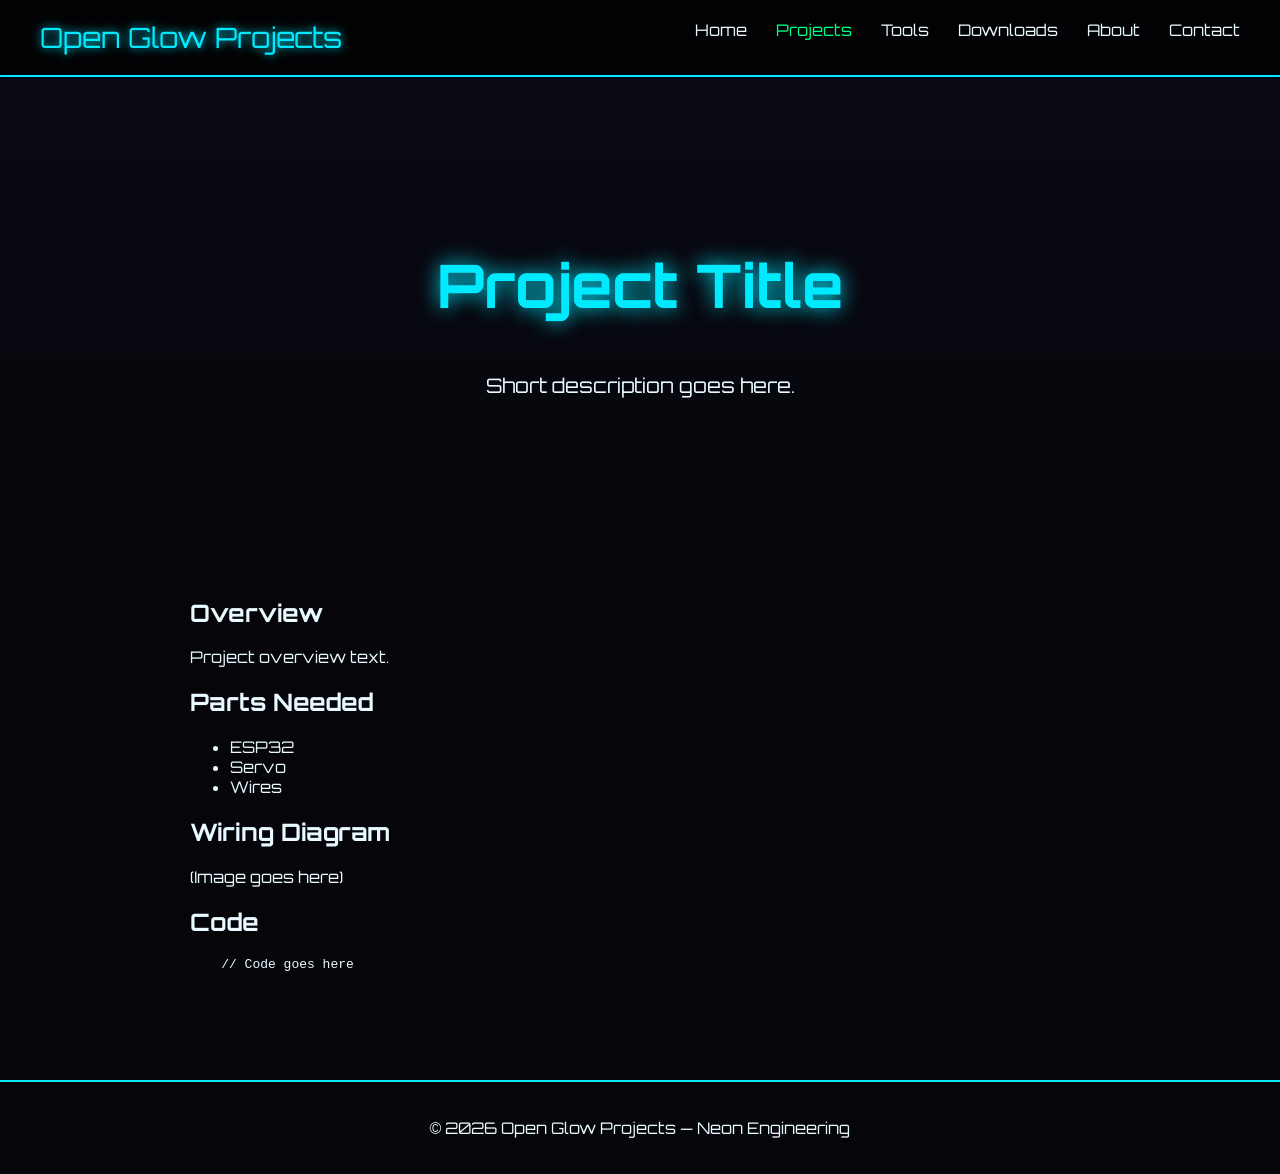
<file: project-template.html>
<!DOCTYPE html>
<html lang="en">
<head>
    <meta charset="UTF-8">
    <title>Project | Open Glow</title>
    <meta name="robots" content="noindex, nofollow">
    <link rel="stylesheet" href="assets/css/style.css">
</head>

<body>

<header>
    <div class="logo">Open Glow Projects</div>
    <nav>
        <a href="index.html">Home</a>
        <a href="projects.html" style="color:#00ff88;">Projects</a>
        <a href="tools.html">Tools</a>
        <a href="downloads.html">Downloads</a>
        <a href="about.html">About</a>
        <a href="contact.html">Contact</a>
    </nav>
</header>

<section class="hero">
    <h1>Project Title</h1>
    <p>Short description goes here.</p>
</section>

<section style="padding:40px; max-width:900px; margin:auto;">

    <h2>Overview</h2>
    <p>Project overview text.</p>

    <h2>Parts Needed</h2>
    <ul>
        <li>ESP32</li>
        <li>Servo</li>
        <li>Wires</li>
    </ul>

    <h2>Wiring Diagram</h2>
    <p>(Image goes here)</p>

    <h2>Code</h2>
    <pre>
    // Code goes here
    </pre>

</section>

<footer>
    <p>© 2026 Open Glow Projects — Neon Engineering</p>
</footer>

</body>
</html>
</file>
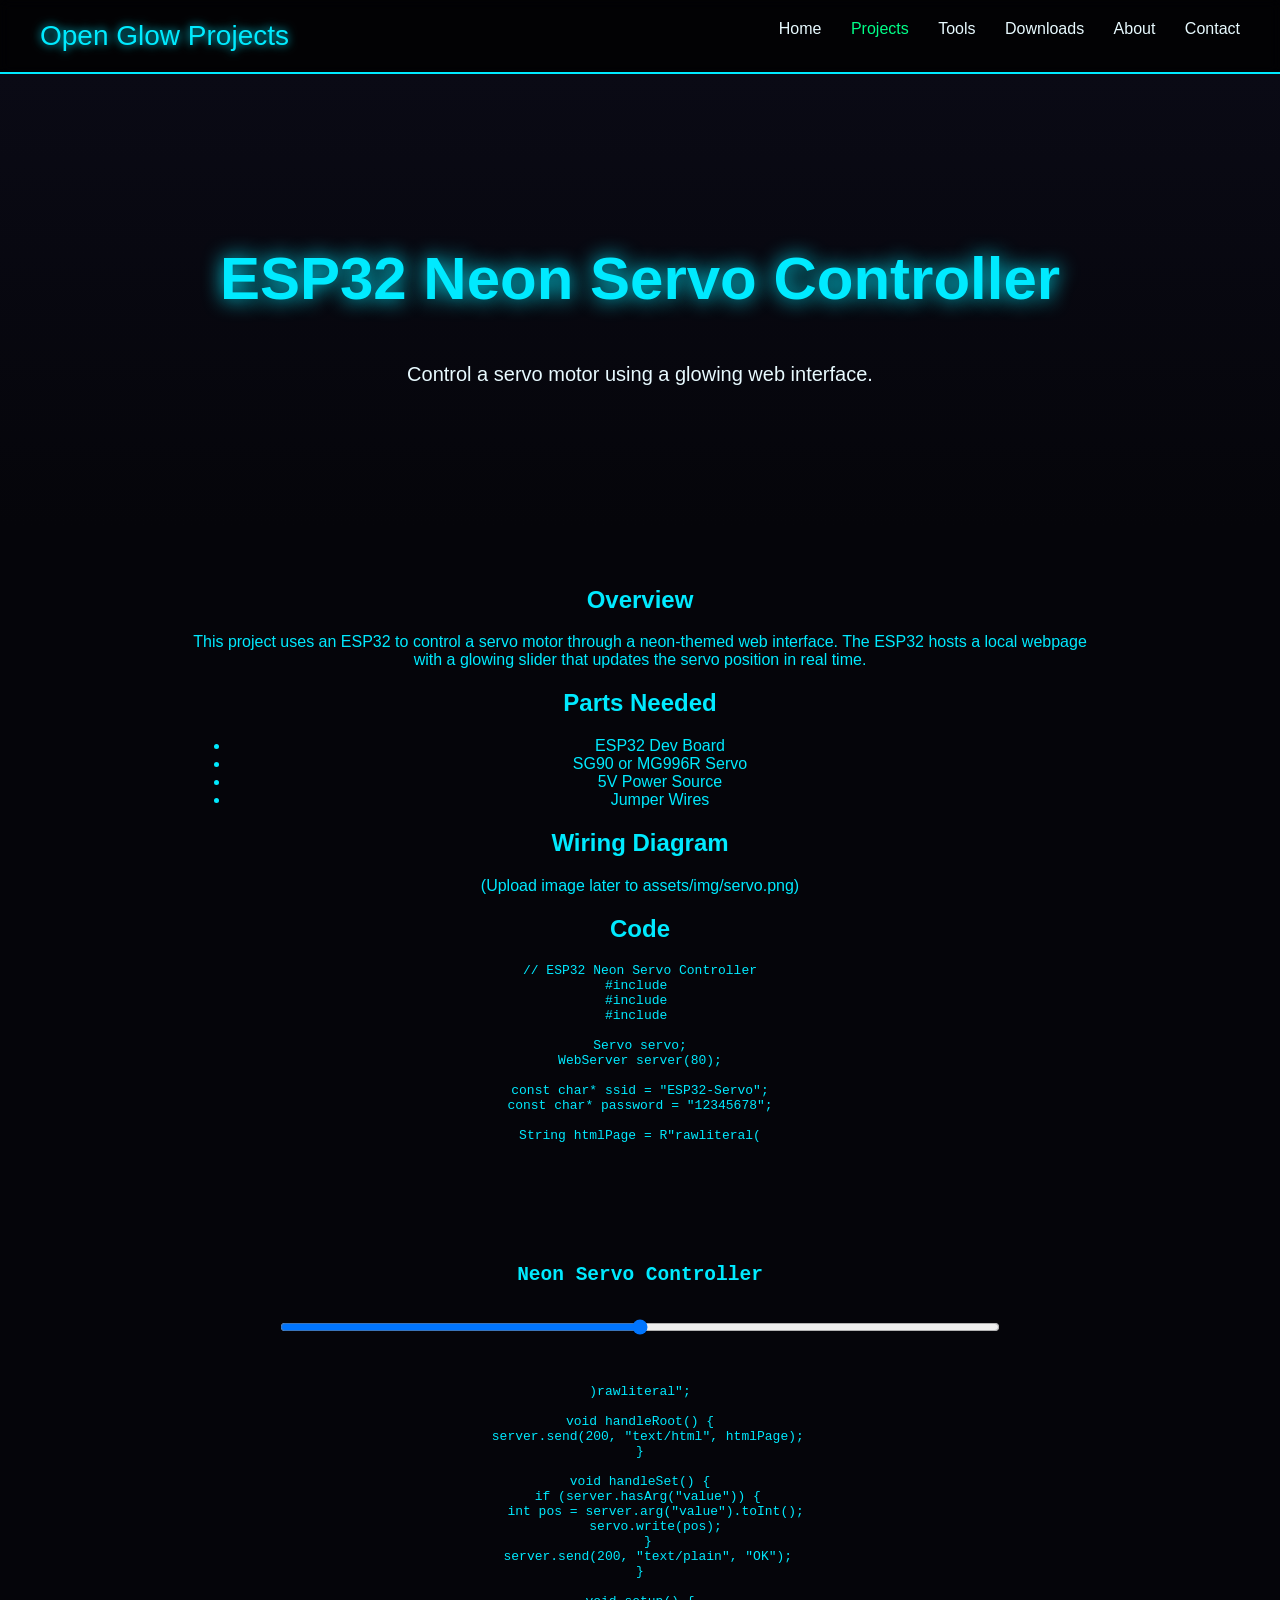
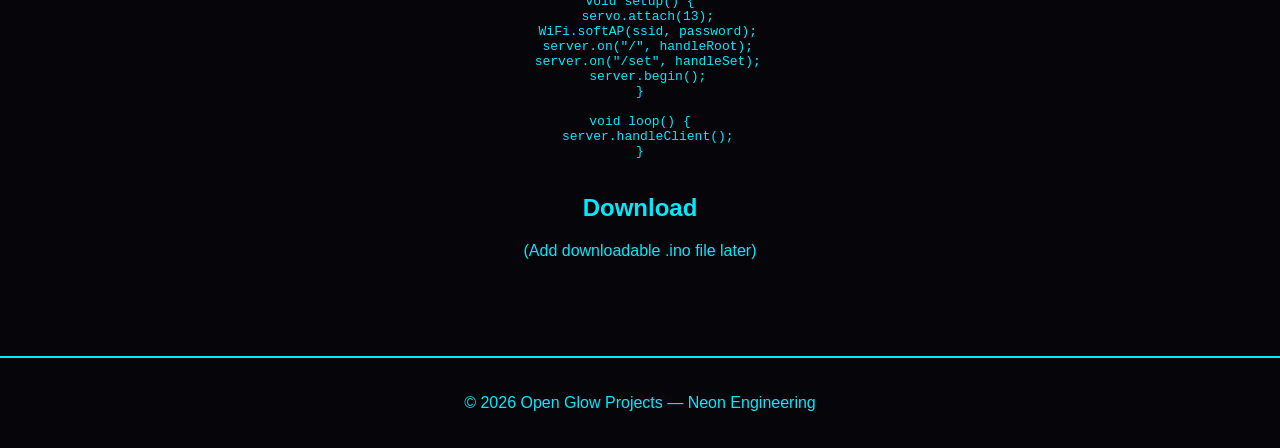
<file: servo-controller.html>
<!DOCTYPE html>
<html lang="en">
<head>
    <meta charset="UTF-8">
    <title>ESP32 Neon Servo Controller | Open Glow</title>
    <meta name="robots" content="noindex, nofollow">
    <link rel="stylesheet" href="assets/css/style.css">
</head>

<body>

<header>
    <div class="logo">Open Glow Projects</div>
    <nav>
        <a href="index.html">Home</a>
        <a href="projects.html" style="color:#00ff88;">Projects</a>
        <a href="tools.html">Tools</a>
        <a href="downloads.html">Downloads</a>
        <a href="about.html">About</a>
        <a href="contact.html">Contact</a>
    </nav>
</header>

<section class="hero">
    <h1>ESP32 Neon Servo Controller</h1>
    <p>Control a servo motor using a glowing web interface.</p>
</section>

<section style="padding:40px; max-width:900px; margin:auto;">

    <h2>Overview</h2>
    <p>
        This project uses an ESP32 to control a servo motor through a neon‑themed web interface.
        The ESP32 hosts a local webpage with a glowing slider that updates the servo position in real time.
    </p>

    <h2>Parts Needed</h2>
    <ul>
        <li>ESP32 Dev Board</li>
        <li>SG90 or MG996R Servo</li>
        <li>5V Power Source</li>
        <li>Jumper Wires</li>
    </ul>

    <h2>Wiring Diagram</h2>
    <p>(Upload image later to assets/img/servo.png)</p>

    <h2>Code</h2>
    <pre>
// ESP32 Neon Servo Controller
#include <WiFi.h>
#include <WebServer.h>
#include <ESP32Servo.h>

Servo servo;
WebServer server(80);

const char* ssid = "ESP32-Servo";
const char* password = "12345678";

String htmlPage = R"rawliteral(
<!DOCTYPE html>
<html>
<head>
<title>Neon Servo Controller</title>
<style>
body { background:#05050a; color:#00eaff; font-family:Arial; text-align:center; }
input[type=range] { width:80%; }
</style>
</head>
<body>
<h1>Neon Servo Controller</h1>
<input type="range" min="0" max="180" value="90" id="slider" oninput="updateServo(this.value)">
<script>
function updateServo(val){
  fetch('/set?value=' + val);
}
</script>
</body>
</html>
)rawliteral";

void handleRoot() {
  server.send(200, "text/html", htmlPage);
}

void handleSet() {
  if (server.hasArg("value")) {
    int pos = server.arg("value").toInt();
    servo.write(pos);
  }
  server.send(200, "text/plain", "OK");
}

void setup() {
  servo.attach(13);
  WiFi.softAP(ssid, password);
  server.on("/", handleRoot);
  server.on("/set", handleSet);
  server.begin();
}

void loop() {
  server.handleClient();
}
    </pre>

    <h2>Download</h2>
    <p>(Add downloadable .ino file later)</p>

</section>

<footer>
    <p>© 2026 Open Glow Projects — Neon Engineering</p>
</footer>

</body>
</html>
</file>
<file: assets/css/style.css>
@import url('https://fonts.googleapis.com/css2?family=Orbitron:wght@400;700&display=swap');

body {
    margin: 0;
    background: #05050a;
    color: #e8faff;
    font-family: 'Orbitron', sans-serif;
}

/* Header */
header {
    display: flex;
    justify-content: space-between;
    padding: 20px 40px;
    border-bottom: 2px solid #00eaff;
    background: rgba(0,0,0,0.6);
    backdrop-filter: blur(6px);
}

.logo {
    font-size: 28px;
    color: #00eaff;
    text-shadow: 0 0 10px #00eaff;
}

nav a {
    margin-left: 25px;
    color: #e8faff;
    text-decoration: none;
    transition: 0.3s;
}

nav a:hover {
    color: #00ff88;
    text-shadow: 0 0 10px #00ff88;
}

/* Hero */
.hero {
    text-align: center;
    padding: 120px 20px;
    background: linear-gradient(180deg, #0a0a15, #05050a);
}

.hero h1 {
    font-size: 60px;
    color: #00eaff;
    text-shadow: 0 0 20px #00eaff;
}

.hero p {
    font-size: 20px;
    margin-top: 10px;
    color: #e8faff;
}

.btn {
    display: inline-block;
    margin-top: 25px;
    padding: 12px 30px;
    background: #00eaff;
    color: #05050a;
    border-radius: 6px;
    text-decoration: none;
    font-weight: bold;
    box-shadow: 0 0 15px #00eaff;
    transition: 0.3s;
}

.btn:hover {
    background: #00ff88;
    box-shadow: 0 0 20px #00ff88;
}

/* Cards */
.card-grid {
    display: grid;
    grid-template-columns: repeat(auto-fit, minmax(260px, 1fr));
    gap: 25px;
    padding: 40px;
}

.card {
    background: #0a0a15;
    border: 2px solid #00eaff;
    padding: 20px;
    border-radius: 10px;
    box-shadow: 0 0 20px rgba(0, 234, 255, 0.2);
    transition: 0.3s;
}

.card:hover {
    border-color: #00ff88;
    box-shadow: 0 0 25px rgba(0, 255, 136, 0.3);
}

.btn-small {
    display: inline-block;
    margin-top: 15px;
    padding: 8px 20px;
    background: #00eaff;
    color: #05050a;
    text-decoration: none;
    border-radius: 6px;
    transition: 0.3s;
}

.btn-small:hover {
    background: #00ff88;
}

/* Footer */
footer {
    text-align: center;
    padding: 20px;
    border-top: 2px solid #00eaff;
    margin-top: 40px;
}
</file>
